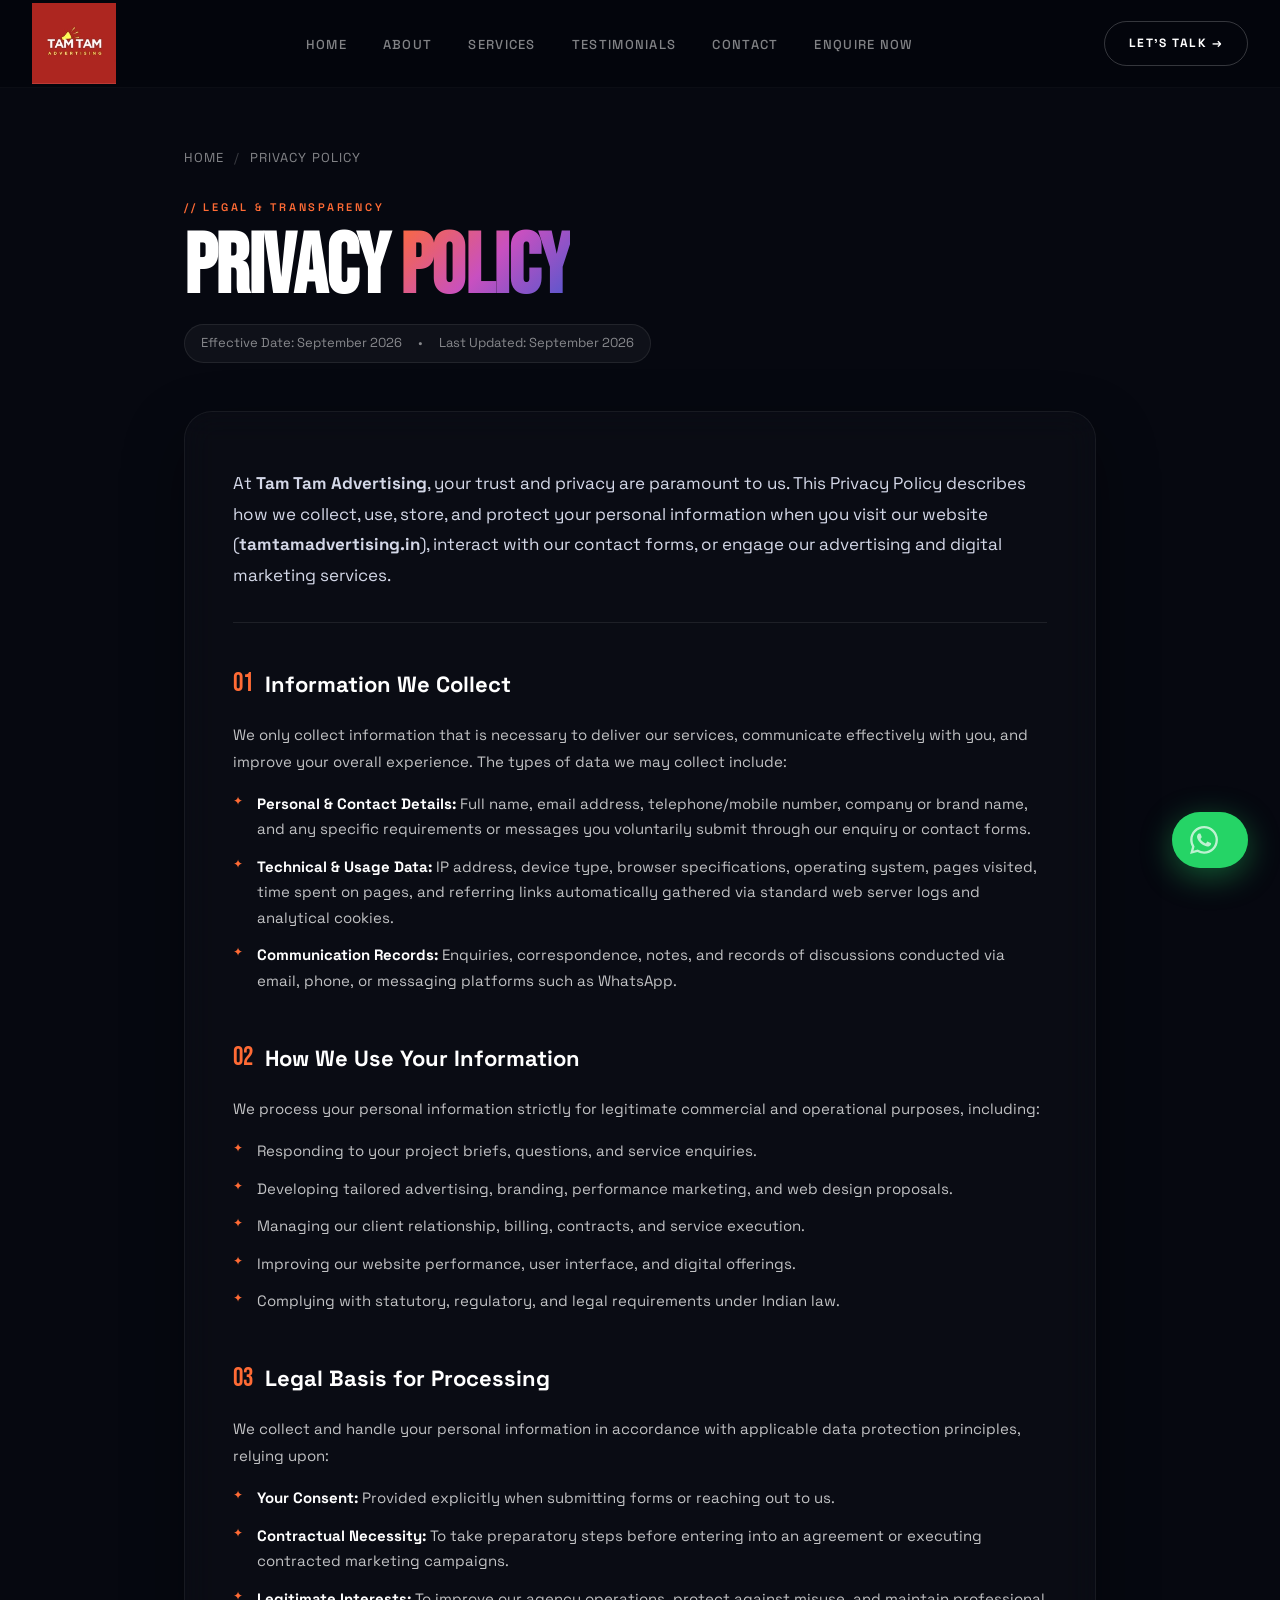
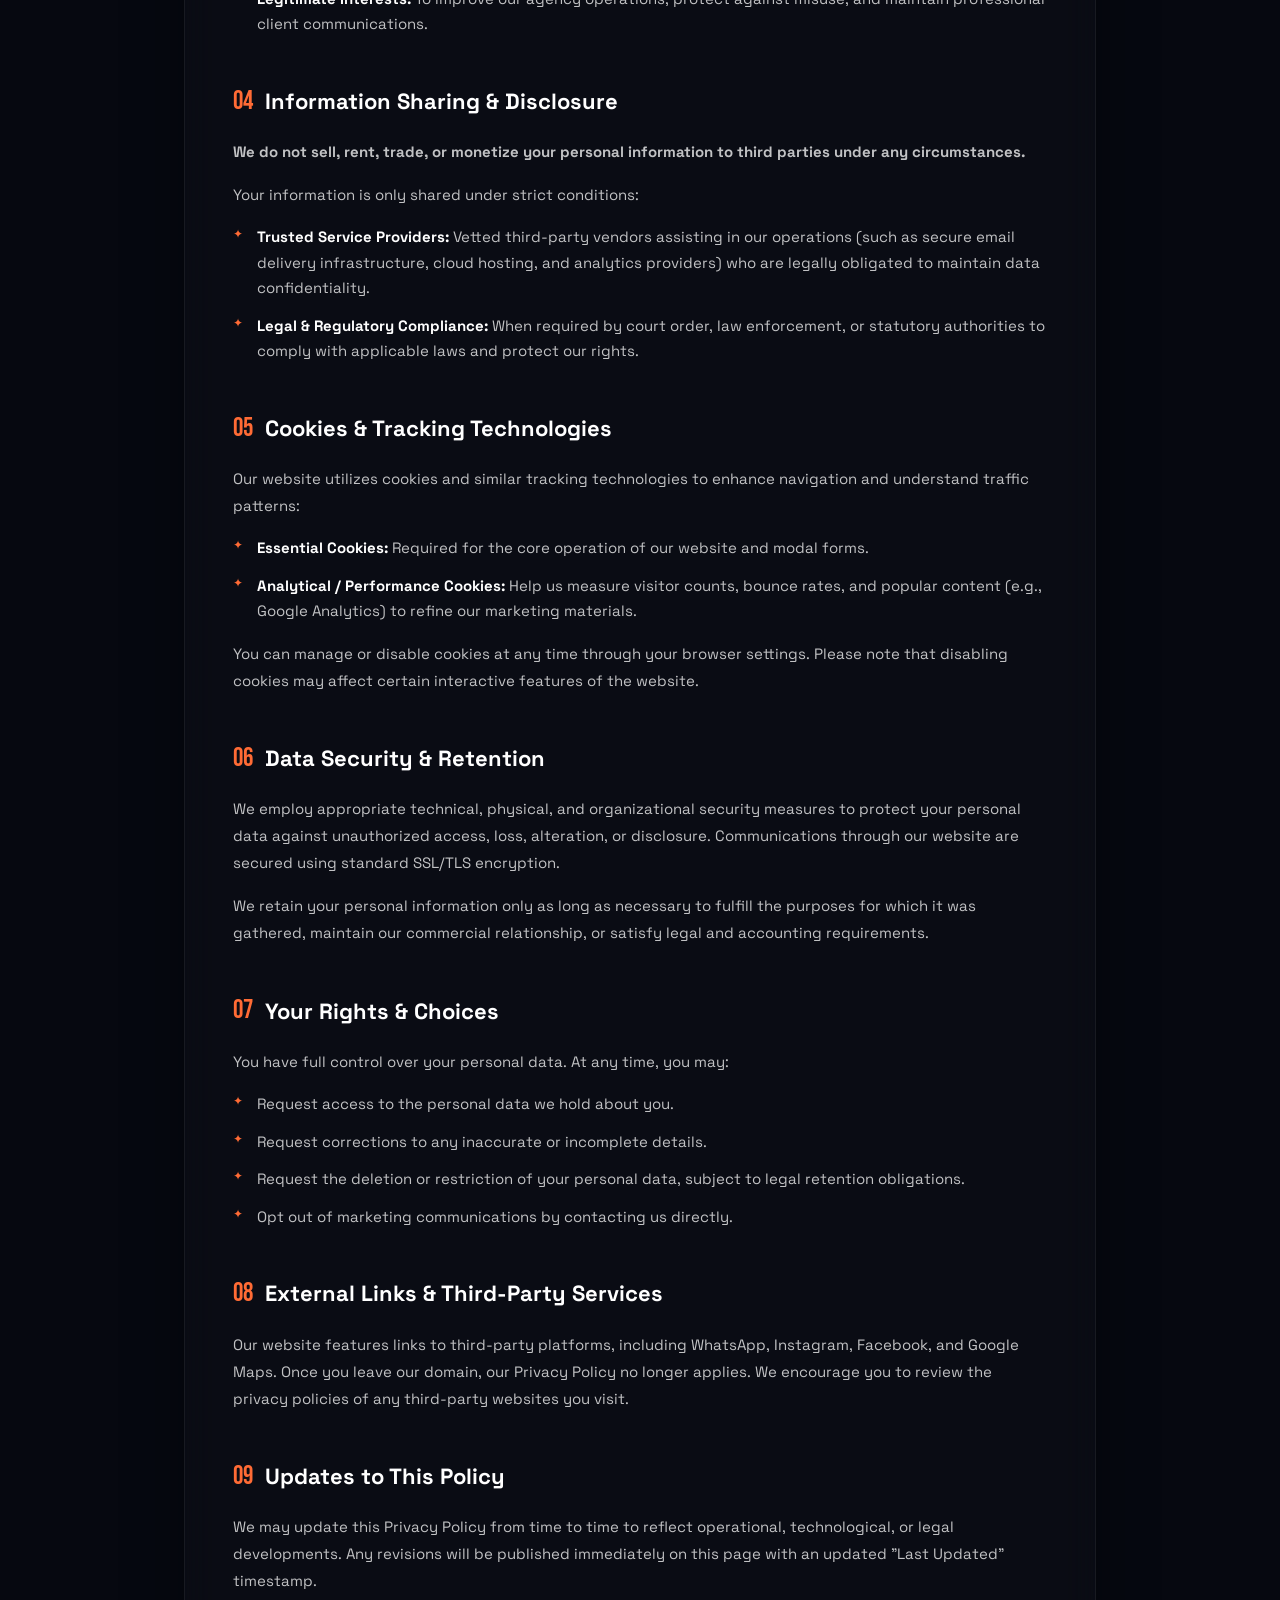
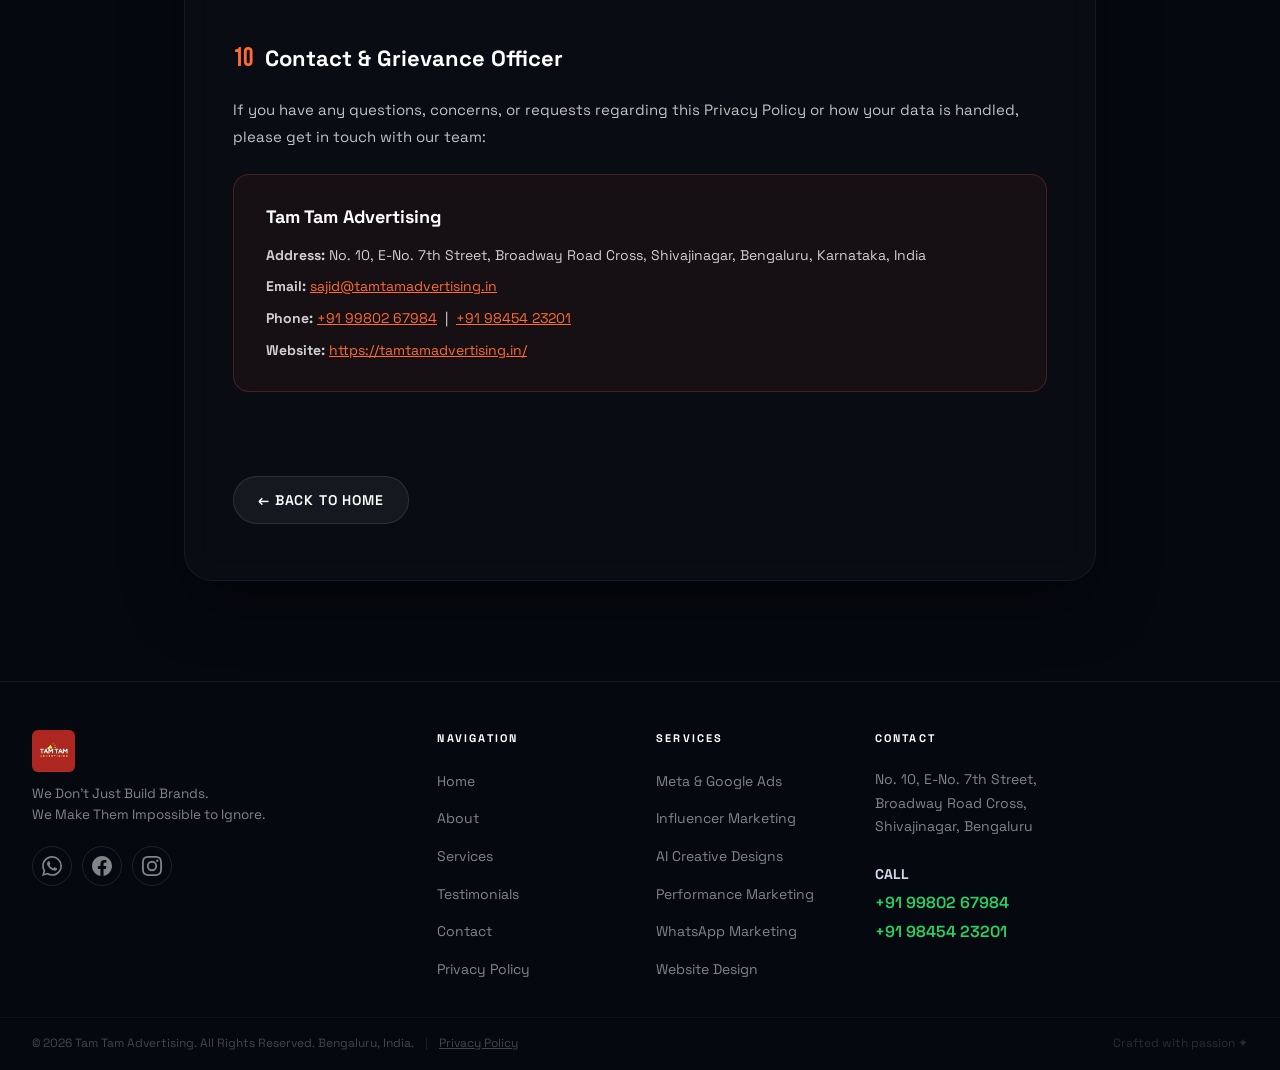
<file: privacy-policy.html>
<!DOCTYPE html>
<html lang="en">
<head>
  <meta charset="UTF-8" />
  <meta name="viewport" content="width=device-width, initial-scale=1.0" />
  <title>Privacy Policy | Tam Tam Advertising - Digital Marketing Agency in Bangalore</title>
  <meta name="description" content="Read the Privacy Policy of Tam Tam Advertising. Learn how we collect, protect, and handle your data when using our website and marketing services." />
  <link rel="canonical" href="https://tamtamadvertising.in/privacy-policy" />

  <!-- Open Graph -->
  <meta property="og:title" content="Privacy Policy | Tam Tam Advertising" />
  <meta property="og:description" content="Read the Privacy Policy of Tam Tam Advertising. Learn how we collect, protect, and handle your data when using our website and marketing services." />
  <meta property="og:url" content="https://tamtamadvertising.in/privacy-policy" />
  <meta property="og:type" content="website" />
  <meta property="og:image" content="/logo.jpg" />
  <meta property="og:site_name" content="Tam Tam Advertising" />

  <!-- Favicon -->
  <link rel="icon" type="image/jpeg" href="logo.jpg" />
  <link rel="apple-touch-icon" href="logo.jpg" />

  <!-- Fonts -->
  <link rel="preconnect" href="https://fonts.googleapis.com" />
  <link rel="preconnect" href="https://fonts.gstatic.com" crossorigin />
  <link href="https://fonts.googleapis.com/css2?family=Bebas+Neue&family=Inter:wght@300;400;500;600;700&family=Playfair+Display:ital,wght@0,400;0,700;1,400&family=Space+Grotesk:wght@300;400;500;600;700&display=swap" rel="stylesheet" />

  <!-- Styles -->
  <link rel="stylesheet" href="css/style.css" />

  <style>

    /* Force normal system mouse cursor across entire Privacy Policy page */
    html, body {
      cursor: default !important;
    }
    *, *::before, *::after {
      cursor: inherit;
    }
    a, button, [role="button"], .btn, .nav-cta, .nav-hamburger, .nav-logo, .nav-link, .mobile-link, .mobile-cta, .social-link, .wa-float, .hero-modal-close, .hero-modal-submit, .back-home-btn {
      cursor: pointer !important;
    }
    input, textarea, select {
      cursor: text !important;
    }
    .cursor, .cursor-follower {
      display: none !important;
    }

    /* Refined Compact Footer on Privacy Policy Page */
    .footer .footer-top {
      padding: 48px 0 36px;
    }
    .footer-grid {
      gap: 40px 32px;
      align-items: start;
    }
    .footer-brand {
      display: flex;
      flex-direction: column;
      align-items: flex-start;
    }
    .footer-logo {
      display: inline-block;
      margin-bottom: 12px;
      line-height: 1;
    }
    .footer-logo-img {
      height: 42px;
      width: auto;
      max-width: 140px;
      object-fit: contain;
      border-radius: 6px;
      display: block;
    }
    .footer-tagline {
      font-size: 13.5px;
      line-height: 1.55;
      color: var(--c-muted);
      max-width: 290px;
      margin-bottom: 20px;
    }
    .footer-socials {
      display: flex;
      gap: 10px;
    }
    .footer-bottom {
      padding: 16px 0;
    }
    /* Privacy Policy Dedicated Page Styling */
    .policy-page {
      padding-top: calc(var(--nav-h) + 60px);
      padding-bottom: 100px;
      position: relative;
      background: var(--c-bg);
      min-height: 100vh;
    }

    .policy-container {
      max-width: 960px;
      margin: 0 auto;
      padding: 0 24px;
    }

    .policy-breadcrumb {
      display: flex;
      align-items: center;
      gap: 10px;
      font-size: 13px;
      letter-spacing: 0.08em;
      text-transform: uppercase;
      color: var(--c-muted);
      margin-bottom: 24px;
    }

    .policy-breadcrumb a {
      color: var(--c-muted);
      text-decoration: none;
      transition: color var(--transition-fast);
    }

    .policy-breadcrumb a:hover {
      color: var(--c-white);
    }

    .policy-breadcrumb .sep {
      opacity: 0.4;
    }

    .policy-header {
      margin-bottom: 48px;
    }

    .policy-header .section-label {
      margin-bottom: 12px;
      display: inline-block;
    }

    .policy-title {
      font-family: var(--font-display);
      font-size: clamp(48px, 7vw, 84px);
      line-height: 0.95;
      letter-spacing: -0.01em;
      color: var(--c-white);
      margin-bottom: 16px;
    }

    .policy-meta {
      display: inline-flex;
      align-items: center;
      gap: 16px;
      padding: 8px 16px;
      background: rgba(255, 255, 255, 0.04);
      border: 1px solid rgba(255, 255, 255, 0.08);
      border-radius: 100px;
      font-size: 13px;
      color: var(--c-muted);
    }

    .policy-content-card {
      background: rgba(255, 255, 255, 0.02);
      border: 1px solid rgba(255, 255, 255, 0.06);
      border-radius: var(--radius-lg, 24px);
      padding: 56px 48px;
      box-shadow: 0 24px 60px rgba(0, 0, 0, 0.4);
      backdrop-filter: blur(16px);
      -webkit-backdrop-filter: blur(16px);
    }

    .policy-intro {
      font-size: 17px;
      line-height: 1.8;
      color: var(--c-off-white);
      margin-bottom: 40px;
      padding-bottom: 32px;
      border-bottom: 1px solid rgba(255, 255, 255, 0.08);
    }

    .policy-section {
      margin-bottom: 44px;
    }

    .policy-section:last-child {
      margin-bottom: 0;
    }

    .policy-section h2 {
      font-family: var(--font-body);
      font-size: 22px;
      font-weight: 700;
      color: var(--c-white);
      margin-bottom: 16px;
      display: flex;
      align-items: center;
      gap: 12px;
    }

    .policy-section h2 .sec-num {
      color: var(--c-accent-1);
      font-family: var(--font-display);
      font-size: 26px;
      font-weight: 400;
    }

    .policy-section p {
      font-size: 15px;
      line-height: 1.8;
      color: rgba(255, 255, 255, 0.75);
      margin-bottom: 16px;
    }

    .policy-section p:last-child {
      margin-bottom: 0;
    }

    .policy-section ul {
      list-style: none;
      padding: 0;
      margin: 16px 0;
      display: flex;
      flex-direction: column;
      gap: 12px;
    }

    .policy-section ul li {
      position: relative;
      padding-left: 24px;
      font-size: 15px;
      line-height: 1.7;
      color: rgba(255, 255, 255, 0.75);
    }

    .policy-section ul li::before {
      content: "✦";
      position: absolute;
      left: 0;
      top: 0;
      color: var(--c-accent-1);
      font-size: 12px;
    }

    .policy-section ul li strong {
      color: var(--c-white);
    }

    .contact-box {
      background: rgba(255, 107, 53, 0.05);
      border: 1px solid rgba(255, 107, 53, 0.2);
      border-radius: var(--radius);
      padding: 28px 32px;
      margin-top: 24px;
    }

    .contact-box h3 {
      font-size: 18px;
      color: var(--c-white);
      margin-bottom: 12px;
    }

    .contact-box p {
      font-size: 14px;
      color: rgba(255, 255, 255, 0.8);
      line-height: 1.7;
      margin-bottom: 8px;
    }

    .contact-box a {
      color: var(--c-accent-1);
      text-decoration: underline;
    }

    .back-home-btn {
      display: inline-flex;
      align-items: center;
      gap: 10px;
      margin-top: 40px;
      color: var(--c-white);
      text-decoration: none;
      font-size: 14px;
      font-weight: 600;
      letter-spacing: 0.06em;
      text-transform: uppercase;
      padding: 12px 24px;
      background: rgba(255, 255, 255, 0.05);
      border: 1px solid rgba(255, 255, 255, 0.1);
      border-radius: 100px;
      transition: all var(--transition-fast);
    }

    .back-home-btn:hover {
      background: var(--c-white);
      color: #060810;
      border-color: var(--c-white);
      transform: translateY(-2px);
    }

    @media (max-width: 768px) {
      .policy-page {
        padding-top: calc(var(--nav-h) + 30px);
        padding-bottom: 60px;
      }
      .policy-content-card {
        padding: 32px 20px;
        border-radius: 16px;
      }
      .contact-box {
        padding: 20px;
      }
    }
  </style>
</head>
<body>

  <!-- =========================================================================
       NAVIGATION
  ========================================================================== -->
  <nav class="nav" id="nav">
    <div class="nav-container">
      <a href="/" class="nav-logo">
        <img src="logo.jpg" alt="Tam Tam Advertising Agency Logo" class="nav-logo-img" />
      </a>

      <ul class="nav-links" id="navLinks">
        <li><a href="/#home" class="nav-link">Home</a></li>
        <li><a href="/#about" class="nav-link">About</a></li>
        <li><a href="/#services" class="nav-link">Services</a></li>
        <li><a href="/#testimonials" class="nav-link">Testimonials</a></li>
        <li><a href="/#contact" class="nav-link">Contact</a></li>
        <li><a href="#" class="nav-link open-enquire-modal">Enquire Now</a></li>
      </ul>

      <a href="https://wa.me/919741782808?text=Hi%20Tam%20Tam%20Advertising!%20I'm%20interested%20in%20growing%20my%20business.%20Let's%20talk!" target="_blank" rel="noopener" class="nav-cta">
        LET'S TALK <span class="nav-cta-arrow">→</span>
      </a>

      <button class="nav-hamburger" id="hamburger" aria-label="Open menu">
        <span></span><span></span><span></span>
      </button>
    </div>
  </nav>

  <!-- =========================================================================
       MOBILE MENU
  ========================================================================== -->
  <div class="mobile-menu" id="mobileMenu">
    <div class="mobile-menu-bg"></div>
    <nav class="mobile-nav">
      <ul>
        <li><a href="/#home" class="mobile-link" data-close>Home</a></li>
        <li><a href="/#about" class="mobile-link" data-close>About</a></li>
        <li><a href="/#services" class="mobile-link" data-close>Services</a></li>
        <li><a href="/#testimonials" class="mobile-link" data-close>Testimonials</a></li>
        <li><a href="/#contact" class="mobile-link" data-close>Contact</a></li>
        <li><a href="#" class="mobile-link open-enquire-modal" data-close>Enquire Now</a></li>
      </ul>
      <a href="https://wa.me/919741782808?text=Hi%20Tam%20Tam%20Advertising!%20I'm%20interested%20in%20growing%20my%20business.%20Let's%20talk!" target="_blank" rel="noopener" class="mobile-cta" data-close>
        LET'S TALK →
      </a>
    </nav>
    <div class="mobile-menu-footer">
      <p>Bengaluru, India</p>
      <p>Est. 2019</p>
    </div>
  </div>

  <!-- =========================================================================
       MAIN CONTENT: PRIVACY POLICY
  ========================================================================== -->
  <main class="policy-page">
    <div class="policy-container">
      
      <!-- Breadcrumb -->
      <div class="policy-breadcrumb">
        <a href="/">Home</a>
        <span class="sep">/</span>
        <span>Privacy Policy</span>
      </div>

      <!-- Header -->
      <div class="policy-header">
        <div class="section-label">// LEGAL &amp; TRANSPARENCY</div>
        <h1 class="policy-title">PRIVACY <span class="heading-gradient">POLICY</span></h1>
        <div class="policy-meta">
          <span>Effective Date: September 2026</span>
          <span>•</span>
          <span>Last Updated: September 2026</span>
        </div>
      </div>

      <!-- Content Card -->
      <article class="policy-content-card">
        <div class="policy-intro">
          At <strong>Tam Tam Advertising</strong>, your trust and privacy are paramount to us. This Privacy Policy describes how we collect, use, store, and protect your personal information when you visit our website (<strong>tamtamadvertising.in</strong>), interact with our contact forms, or engage our advertising and digital marketing services.
        </div>

        <!-- Section 1 -->
        <section class="policy-section">
          <h2><span class="sec-num">01</span> Information We Collect</h2>
          <p>We only collect information that is necessary to deliver our services, communicate effectively with you, and improve your overall experience. The types of data we may collect include:</p>
          <ul>
            <li><strong>Personal &amp; Contact Details:</strong> Full name, email address, telephone/mobile number, company or brand name, and any specific requirements or messages you voluntarily submit through our enquiry or contact forms.</li>
            <li><strong>Technical &amp; Usage Data:</strong> IP address, device type, browser specifications, operating system, pages visited, time spent on pages, and referring links automatically gathered via standard web server logs and analytical cookies.</li>
            <li><strong>Communication Records:</strong> Enquiries, correspondence, notes, and records of discussions conducted via email, phone, or messaging platforms such as WhatsApp.</li>
          </ul>
        </section>

        <!-- Section 2 -->
        <section class="policy-section">
          <h2><span class="sec-num">02</span> How We Use Your Information</h2>
          <p>We process your personal information strictly for legitimate commercial and operational purposes, including:</p>
          <ul>
            <li>Responding to your project briefs, questions, and service enquiries.</li>
            <li>Developing tailored advertising, branding, performance marketing, and web design proposals.</li>
            <li>Managing our client relationship, billing, contracts, and service execution.</li>
            <li>Improving our website performance, user interface, and digital offerings.</li>
            <li>Complying with statutory, regulatory, and legal requirements under Indian law.</li>
          </ul>
        </section>

        <!-- Section 3 -->
        <section class="policy-section">
          <h2><span class="sec-num">03</span> Legal Basis for Processing</h2>
          <p>We collect and handle your personal information in accordance with applicable data protection principles, relying upon:</p>
          <ul>
            <li><strong>Your Consent:</strong> Provided explicitly when submitting forms or reaching out to us.</li>
            <li><strong>Contractual Necessity:</strong> To take preparatory steps before entering into an agreement or executing contracted marketing campaigns.</li>
            <li><strong>Legitimate Interests:</strong> To improve our agency operations, protect against misuse, and maintain professional client communications.</li>
          </ul>
        </section>

        <!-- Section 4 -->
        <section class="policy-section">
          <h2><span class="sec-num">04</span> Information Sharing &amp; Disclosure</h2>
          <p><strong>We do not sell, rent, trade, or monetize your personal information to third parties under any circumstances.</strong></p>
          <p>Your information is only shared under strict conditions:</p>
          <ul>
            <li><strong>Trusted Service Providers:</strong> Vetted third-party vendors assisting in our operations (such as secure email delivery infrastructure, cloud hosting, and analytics providers) who are legally obligated to maintain data confidentiality.</li>
            <li><strong>Legal &amp; Regulatory Compliance:</strong> When required by court order, law enforcement, or statutory authorities to comply with applicable laws and protect our rights.</li>
          </ul>
        </section>

        <!-- Section 5 -->
        <section class="policy-section">
          <h2><span class="sec-num">05</span> Cookies &amp; Tracking Technologies</h2>
          <p>Our website utilizes cookies and similar tracking technologies to enhance navigation and understand traffic patterns:</p>
          <ul>
            <li><strong>Essential Cookies:</strong> Required for the core operation of our website and modal forms.</li>
            <li><strong>Analytical / Performance Cookies:</strong> Help us measure visitor counts, bounce rates, and popular content (e.g., Google Analytics) to refine our marketing materials.</li>
          </ul>
          <p>You can manage or disable cookies at any time through your browser settings. Please note that disabling cookies may affect certain interactive features of the website.</p>
        </section>

        <!-- Section 6 -->
        <section class="policy-section">
          <h2><span class="sec-num">06</span> Data Security &amp; Retention</h2>
          <p>We employ appropriate technical, physical, and organizational security measures to protect your personal data against unauthorized access, loss, alteration, or disclosure. Communications through our website are secured using standard SSL/TLS encryption.</p>
          <p>We retain your personal information only as long as necessary to fulfill the purposes for which it was gathered, maintain our commercial relationship, or satisfy legal and accounting requirements.</p>
        </section>

        <!-- Section 7 -->
        <section class="policy-section">
          <h2><span class="sec-num">07</span> Your Rights &amp; Choices</h2>
          <p>You have full control over your personal data. At any time, you may:</p>
          <ul>
            <li>Request access to the personal data we hold about you.</li>
            <li>Request corrections to any inaccurate or incomplete details.</li>
            <li>Request the deletion or restriction of your personal data, subject to legal retention obligations.</li>
            <li>Opt out of marketing communications by contacting us directly.</li>
          </ul>
        </section>

        <!-- Section 8 -->
        <section class="policy-section">
          <h2><span class="sec-num">08</span> External Links &amp; Third-Party Services</h2>
          <p>Our website features links to third-party platforms, including WhatsApp, Instagram, Facebook, and Google Maps. Once you leave our domain, our Privacy Policy no longer applies. We encourage you to review the privacy policies of any third-party websites you visit.</p>
        </section>

        <!-- Section 9 -->
        <section class="policy-section">
          <h2><span class="sec-num">09</span> Updates to This Policy</h2>
          <p>We may update this Privacy Policy from time to time to reflect operational, technological, or legal developments. Any revisions will be published immediately on this page with an updated "Last Updated" timestamp.</p>
        </section>

        <!-- Section 10 -->
        <section class="policy-section">
          <h2><span class="sec-num">10</span> Contact &amp; Grievance Officer</h2>
          <p>If you have any questions, concerns, or requests regarding this Privacy Policy or how your data is handled, please get in touch with our team:</p>
          
          <div class="contact-box">
            <h3>Tam Tam Advertising</h3>
            <p><strong>Address:</strong> No. 10, E-No. 7th Street, Broadway Road Cross, Shivajinagar, Bengaluru, Karnataka, India</p>
            <p><strong>Email:</strong> <a href="mailto:sajid@tamtamadvertising.in">sajid@tamtamadvertising.in</a></p>
            <p><strong>Phone:</strong> <a href="tel:+919980267984">+91 99802 67984</a> &nbsp;|&nbsp; <a href="tel:+919845423201">+91 98454 23201</a></p>
            <p><strong>Website:</strong> <a href="https://tamtamadvertising.in/">https://tamtamadvertising.in/</a></p>
          </div>
        </section>

        <a href="/" class="back-home-btn">← Back to Home</a>
      </article>
    </div>
  </main>

  <!-- =========================================================================
       FOOTER
  ========================================================================== -->
  <footer class="footer">
    <div class="container">
      <div class="footer-top">
        <div class="footer-grid">
          <div class="footer-brand">
            <a href="/" class="footer-logo">
              <img src="logo.jpg" alt="Tam Tam Advertising Agency Logo" class="footer-logo-img" />
            </a>
            
            <p class="footer-tagline">We Don't Just Build Brands.<br/>We Make Them Impossible to Ignore.</p>
            <div class="footer-socials">
              <a href="https://wa.me/919741782808" target="_blank" rel="noopener" class="social-link" aria-label="WhatsApp">
                <svg viewBox="0 0 24 24" fill="currentColor" width="20" height="20"><path d="M17.472 14.382c-.297-.149-1.758-.867-2.03-.967-.273-.099-.471-.148-.67.15-.197.297-.767.966-.94 1.164-.173.199-.347.223-.644.075-.297-.15-1.255-.463-2.39-1.475-.883-.788-1.48-1.761-1.653-2.059-.173-.297-.018-.458.13-.606.134-.133.298-.347.446-.52.149-.174.198-.298.298-.497.099-.198.05-.371-.025-.52-.075-.149-.669-1.612-.916-2.207-.242-.579-.487-.5-.669-.51-.173-.008-.371-.01-.57-.01-.198 0-.52.074-.792.372-.272.297-1.04 1.016-1.04 2.479 0 1.462 1.065 2.875 1.213 3.074.149.198 2.096 3.2 5.077 4.487.709.306 1.262.489 1.694.625.712.227 1.36.195 1.871.118.571-.085 1.758-.719 2.006-1.413.248-.694.248-1.289.173-1.413-.074-.124-.272-.198-.57-.347m-5.421 7.403h-.004a9.87 9.87 0 01-5.031-1.378l-.361-.214-3.741.982.998-3.648-.235-.374a9.86 9.86 0 01-1.51-5.26c.001-5.45 4.436-9.884 9.888-9.884 2.64 0 5.122 1.03 6.988 2.898a9.825 9.825 0 012.893 6.994c-.003 5.45-4.437 9.884-9.885 9.884m8.413-18.297A11.815 11.815 0 0012.05 0C5.495 0 .16 5.335.157 11.892c0 2.096.547 4.142 1.588 5.945L.057 24l6.305-1.654a11.882 11.882 0 005.683 1.448h.005c6.554 0 11.89-5.335 11.893-11.893a11.821 11.821 0 00-3.48-8.413z"/></svg>
              </a>
              <a href="https://www.facebook.com/share/1BvruG7jhr/" target="_blank" rel="noopener" class="social-link" aria-label="Facebook">
                <svg viewBox="0 0 24 24" fill="currentColor" width="20" height="20"><path d="M24 12.073c0-6.627-5.373-12-12-12s-12 5.373-12 12c0 5.99 4.388 10.954 10.125 11.854v-8.385H7.078v-3.469h3.047V9.43c0-3.007 1.792-4.669 4.533-4.669 1.312 0 2.686.235 2.686.235v2.953H15.83c-1.491 0-1.956.925-1.956 1.874v2.25h3.328l-.532 3.469h-2.796v8.385C19.612 23.027 24 18.062 24 12.073z"/></svg>
              </a>
              <a href="https://www.instagram.com/tamtamadvertising.in?utm_source=qr&igsi=M2plMHgwZzFmZDcx" target="_blank" rel="noopener" class="social-link" aria-label="Instagram">
                <svg viewBox="0 0 24 24" fill="currentColor" width="20" height="20"><path d="M12 2.163c3.204 0 3.584.012 4.85.07 3.252.148 4.771 1.691 4.919 4.919.058 1.265.069 1.645.069 4.849 0 3.205-.012 3.584-.069 4.849-.149 3.225-1.664 4.771-4.919 4.919-1.266.058-1.644.07-4.85.07-3.204 0-3.584-.012-4.849-.07-3.26-.149-4.771-1.699-4.919-4.92-.058-1.265-.07-1.644-.07-4.849 0-3.204.013-3.583.07-4.849.149-3.227 1.664-4.771 4.919-4.919 1.266-.057 1.645-.069 4.849-.069zM12 0C8.741 0 8.333.014 7.053.072 2.695.272.273 2.69.073 7.052.014 8.333 0 8.741 0 12c0 3.259.014 3.668.072 4.948.2 4.358 2.618 6.78 6.98 6.98C8.333 23.986 8.741 24 12 24c3.259 0 3.668-.014 4.948-.072 4.354-.2 6.782-2.618 6.979-6.98.059-1.28.073-1.689.073-4.948 0-3.259-.014-3.667-.072-4.947-.196-4.354-2.617-6.78-6.979-6.98C15.668.014 15.259 0 12 0zm0 5.838a6.162 6.162 0 100 12.324 6.162 6.162 0 000-12.324zM12 16a4 4 0 110-8 4 4 0 010 8zm6.406-11.845a1.44 1.44 0 100 2.881 1.44 1.44 0 000-2.881z"/></svg>
              </a>
            </div>
          </div>

          <div class="footer-links-group">
            <h4>Navigation</h4>
            <ul>
              <li><a href="/#home">Home</a></li>
              <li><a href="/#about">About</a></li>
              <li><a href="/#services">Services</a></li>
              <li><a href="/#testimonials">Testimonials</a></li>
              <li><a href="/#contact">Contact</a></li>
              <li><a href="/privacy-policy">Privacy Policy</a></li>
            </ul>
          </div>

          <div class="footer-links-group">
            <h4>Services</h4>
            <ul>
              <li><a href="/#services">Meta &amp; Google Ads</a></li>
              <li><a href="/#services">Influencer Marketing</a></li>
              <li><a href="/#services">AI Creative Designs</a></li>
              <li><a href="/#services">Performance Marketing</a></li>
              <li><a href="/#services">WhatsApp Marketing</a></li>
              <li><a href="/#services">Website Design</a></li>
            </ul>
          </div>

          <div class="footer-contact-info">
            <h4>Contact</h4>
            <p>No. 10, E-No. 7th Street,<br/>Broadway Road Cross,<br/>Shivajinagar, Bengaluru</p>
            <div style="display: flex; flex-direction: column; gap: 4px;">
              <strong style="font-size:14px; margin-top:8px;">CALL</strong>
              <a href="tel:+919980267984" class="footer-wa">+91 99802 67984</a>
              <a href="tel:+919845423201" class="footer-wa">+91 98454 23201</a>
            </div>
          </div>
        </div>
      </div>
    </div>
    <div class="footer-bottom">
      <div class="container">
        <p>&copy; 2026 Tam Tam Advertising. All Rights Reserved. Bengaluru, India. <span style="margin: 0 8px; opacity: 0.4;">|</span> <a href="/privacy-policy" style="color: inherit; text-decoration: underline;">Privacy Policy</a></p>
        <p class="footer-credit">Crafted with passion ✦</p>
      </div>
    </div>
  </footer>

  <!-- =========================================================================
       FLOATING WHATSAPP BUTTON
  ========================================================================== -->
  <a href="https://wa.me/919741782808?text=Hi%20Tam%20Tam%20Advertising!%20I'm%20interested%20in%20growing%20my%20business.%20Let's%20talk!" target="_blank" rel="noopener" class="wa-float" aria-label="Chat on WhatsApp">
    <div class="wa-float-pulse"></div>
    <svg viewBox="0 0 24 24" fill="currentColor" width="28" height="28"><path d="M17.472 14.382c-.297-.149-1.758-.867-2.03-.967-.273-.099-.471-.148-.67.15-.197.297-.767.966-.94 1.164-.173.199-.347.223-.644.075-.297-.15-1.255-.463-2.39-1.475-.883-.788-1.48-1.761-1.653-2.059-.173-.297-.018-.458.13-.606.134-.133.298-.347.446-.52.149-.174.198-.298.298-.497.099-.198.05-.371-.025-.52-.075-.149-.669-1.612-.916-2.207-.242-.579-.487-.5-.669-.51-.173-.008-.371-.01-.57-.01-.198 0-.52.074-.792.372-.272.297-1.04 1.016-1.04 2.479 0 1.462 1.065 2.875 1.213 3.074.149.198 2.096 3.2 5.077 4.487.709.306 1.262.489 1.694.625.712.227 1.36.195 1.871.118.571-.085 1.758-.719 2.006-1.413.248-.694.248-1.289.173-1.413-.074-.124-.272-.198-.57-.347m-5.421 7.403h-.004a9.87 9.87 0 01-5.031-1.378l-.361-.214-3.741.982.998-3.648-.235-.374a9.86 9.86 0 01-1.51-5.26c.001-5.45 4.436-9.884 9.888-9.884 2.64 0 5.122 1.03 6.988 2.898a9.825 9.825 0 012.893 6.994c-.003 5.45-4.437 9.884-9.885 9.884m8.413-18.297A11.815 11.815 0 0012.05 0C5.495 0 .16 5.335.157 11.892c0 2.096.547 4.142 1.588 5.945L.057 24l6.305-1.654a11.882 11.882 0 005.683 1.448h.005c6.554 0 11.89-5.335 11.893-11.893a11.821 11.821 0 00-3.48-8.413z"/></svg>
    <span class="wa-float-label">Chat with us</span>
  </a>

  <!-- =========================================================================
       HERO CTA / ENQUIRE MODAL
  ========================================================================== -->
  <div id="heroContactModal" class="hero-modal-overlay">
    <div class="hero-modal-content glass">
      <button class="hero-modal-close" id="heroModalClose" aria-label="Close modal">&times;</button>
      <h3 class="hero-modal-title">Let's Grow Your Brand</h3>
      <form id="heroContactForm" action="https://formsubmit.co/sajid@tamtamadvertising.in" method="POST">
        <input type="hidden" name="_captcha" value="false">
        <input type="hidden" name="_subject" value="New Brand Growth Enquiry">
        <input type="hidden" name="_template" value="table">
        
        <div class="form-group">
          <label>Full Name *</label>
          <input type="text" name="Name" required placeholder="Enter your full name">
        </div>
        <div class="form-group">
          <label>Company Name</label>
          <input type="text" name="Company Name" placeholder="Enter your company name">
        </div>
        <div class="form-group">
          <label>Phone Number *</label>
          <input type="tel" name="Phone" required placeholder="Enter your phone number">
        </div>
        <div class="form-group">
          <label>Email Address *</label>
          <input type="email" name="Email" required placeholder="Enter your email address">
        </div>
        <div class="form-group">
          <label>Message *</label>
          <textarea name="Message" required rows="3" placeholder="Tell us about your brand..."></textarea>
        </div>
        
        <button type="submit" class="btn btn--primary hero-modal-submit">SEND MESSAGE</button>
        <p class="form-privacy-note" style="margin-top: 14px; font-size: 13px; color: var(--c-muted); text-align: center; line-height: 1.5;">By submitting this form, you agree to our <a href="/privacy-policy" style="color: var(--c-white); text-decoration: underline;">Privacy Policy</a>.</p>
        <div id="heroFormMessage" class="hero-form-message"></div>
      </form>
    </div>
  </div>

  <script src="js/main.js"></script>
</body>
</html>
</file>
<file: css/style.css>
/* ═══════════════════════════════════════════════════════════════
   TAM TAM ADVERTISING — PREMIUM STYLESHEET
   Dark Luxury • Cinematic • Modern
═══════════════════════════════════════════════════════════════ */

/* ─── RESET & ROOT ─── */
*, *::before, *::after { box-sizing: border-box; margin: 0; padding: 0; }

:root {
  --c-bg:         #060810;
  --c-bg-2:       #0b0f1e;
  --c-bg-3:       #0f1420;
  --c-surface:    rgba(255,255,255,0.04);
  --c-border:     rgba(255,255,255,0.08);
  --c-white:      #ffffff;
  --c-off-white:  #d4d8e8;
  --c-muted:      rgba(255,255,255,0.5);
  --c-accent-1:   #ff6b35;  /* warm orange */
  --c-accent-2:   #9b5de5;  /* electric purple */
  --c-accent-3:   #00d4ff;  /* cyan */
  --c-grad-start: #ff6b35;
  --c-grad-mid:   #c850c0;
  --c-grad-end:   #4158d0;

  --font-display: 'Bebas Neue', 'Impact', sans-serif;
  --font-body:    'Space Grotesk', 'Inter', sans-serif;
  --font-serif:   'Playfair Display', Georgia, serif;

  --nav-h:        88px;
  --radius:       16px;
  --radius-lg:    28px;
  --shadow-glow:  0 0 60px rgba(155,93,229,0.3);
  --shadow-card:  0 32px 80px rgba(0,0,0,0.6);
  --transition:   0.4s cubic-bezier(0.16,1,0.3,1);
  --transition-fast: 0.2s ease;

  --container-w:  1320px;
  --section-py:   120px;
}

html {
  scroll-behavior: smooth;
  -webkit-text-size-adjust: 100%;
  overflow-x: hidden;
  width: 100%;
  max-width: 100vw;
}

body {
  font-family: var(--font-body);
  background-color: var(--c-bg);
  color: var(--c-off-white);
  line-height: 1.6;
  overflow-x: hidden;
  overflow-wrap: break-word;
  word-wrap: break-word;
  width: 100%;
  max-width: 100vw;
  position: relative;
  cursor: none;
}

body.loading { overflow: hidden; }

::selection {
  background: var(--c-accent-2);
  color: var(--c-white);
}

img {
  display: block;
  max-width: 100%;
  height: auto;
}

a {
  color: inherit;
  text-decoration: none;
}

ul { list-style: none; }

/* ─── SCROLLBAR ─── */
::-webkit-scrollbar { width: 6px; }
::-webkit-scrollbar-track { background: var(--c-bg); }
::-webkit-scrollbar-thumb { background: var(--c-accent-2); border-radius: 3px; }

/* ─── CONTAINER ─── */
.container {
  width: 100%;
  max-width: var(--container-w);
  margin: 0 auto;
  padding: 0 32px;
}

/* ═══════════════════════════════════════════════════════════════
   CUSTOM CURSOR
═══════════════════════════════════════════════════════════════ */
.cursor,
.cursor-follower {
  position: fixed;
  pointer-events: none;
  z-index: 9999;
  border-radius: 50%;
  transform: translate(-50%, -50%);
  transition: opacity 0.3s ease;
  will-change: transform;
}

.cursor {
  width: 10px;
  height: 10px;
  background: var(--c-accent-1);
  mix-blend-mode: normal;
}

.cursor-follower {
  width: 36px;
  height: 36px;
  border: 1.5px solid rgba(155,93,229,0.7);
  transition: transform 0.15s ease, width 0.3s ease, height 0.3s ease, border-color 0.3s ease;
}

body:has(a:hover) .cursor-follower,
body:has(button:hover) .cursor-follower {
  width: 56px;
  height: 56px;
  border-color: var(--c-accent-1);
}

@media (hover:none) {
  .cursor, .cursor-follower { display: none; }
  body { cursor: auto; }
}

/* ═══════════════════════════════════════════════════════════════
   LOADER
═══════════════════════════════════════════════════════════════ */
.loader {
  position: fixed;
  inset: 0;
  background: var(--c-bg);
  z-index: 9998;
  display: flex;
  align-items: center;
  justify-content: center;
  flex-direction: column;
  transition: opacity 0.6s ease, visibility 0.6s ease;
}

.loader.hidden {
  opacity: 0;
  visibility: hidden;
  pointer-events: none;
}

.loader-inner { text-align: center; }

.loader-logo {
  display: flex;
  justify-content: center;
  align-items: center;
  margin-bottom: 32px;
  animation: pulse-scale 1.5s ease-in-out infinite;
}

.loader-logo-img {
  height: clamp(110px, 18vw, 200px);
  width: auto;
  object-fit: contain;
}

@keyframes pulse-scale {
  0%, 100% { transform: scale(1); }
  50% { transform: scale(1.04); }
}

.loader-bar {
  width: 200px;
  height: 2px;
  background: rgba(255,255,255,0.1);
  margin: 24px auto 16px;
  border-radius: 2px;
  overflow: hidden;
}

.loader-progress {
  height: 100%;
  background: linear-gradient(90deg, var(--c-grad-start), var(--c-grad-end));
  width: 0%;
  transition: width 0.05s linear;
  border-radius: 2px;
}

.loader-text {
  font-size: 11px;
  letter-spacing: 0.3em;
  color: var(--c-muted);
  font-weight: 500;
}

/* ═══════════════════════════════════════════════════════════════
   NAVIGATION
═══════════════════════════════════════════════════════════════ */
.nav {
  position: fixed;
  top: 0;
  left: 0;
  right: 0;
  z-index: 1000;
  height: var(--nav-h);
  padding: 0 32px;
  display: flex;
  align-items: center;
  background: rgba(4, 6, 12, 0.92);
  backdrop-filter: blur(24px) saturate(1.5);
  -webkit-backdrop-filter: blur(24px) saturate(1.5);
  border-bottom: 1px solid rgba(255, 255, 255, 0.03);
  transition: all 0.4s ease;
}

.nav.scrolled {
  background: rgba(4, 6, 12, 0.98);
  border-bottom: 1px solid rgba(255, 255, 255, 0.06);
}

.nav-container {
  display: flex;
  align-items: center;
  width: 100%;
  max-width: var(--container-w);
  margin: 0 auto;
}

/* Logo */
.nav-logo {
  display: flex;
  align-items: center;
  transition: opacity var(--transition-fast);
}

.nav-logo:hover { opacity: 0.85; }

.nav-logo-img {
  height: clamp(68px, 9vw, 82px);
  width: auto;
  object-fit: contain;
  display: block;
}

/* Nav links */
.nav-links {
  display: flex;
  align-items: center;
  gap: 36px;
  margin: 0 auto;
}

.nav-link {
  font-size: 13px;
  font-weight: 500;
  letter-spacing: 0.1em;
  color: var(--c-muted);
  text-transform: uppercase;
  position: relative;
  transition: color var(--transition-fast);
  padding: 4px 0;
}

.nav-link::after {
  content: '';
  position: absolute;
  bottom: -2px;
  left: 0;
  width: 0;
  height: 1.5px;
  background: linear-gradient(90deg, var(--c-accent-1), var(--c-accent-2));
  transition: width var(--transition);
}

.nav-link:hover, .nav-link.active {
  color: var(--c-white);
}
.nav-link:hover::after, .nav-link.active::after {
  width: 100%;
}

/* Nav CTA */
.nav-cta {
  font-size: 12px;
  font-weight: 700;
  letter-spacing: 0.12em;
  text-transform: uppercase;
  padding: 12px 24px;
  border: 1.5px solid rgba(255,255,255,0.2);
  border-radius: 100px;
  color: var(--c-white);
  transition: all var(--transition);
  white-space: nowrap;
}

.nav-cta:hover {
  background: linear-gradient(135deg, var(--c-accent-1), var(--c-accent-2));
  border-color: transparent;
  transform: translateY(-1px);
  box-shadow: 0 8px 32px rgba(255,107,53,0.4);
}

.nav-cta-arrow {
  display: inline-block;
  transition: transform var(--transition);
}
.nav-cta:hover .nav-cta-arrow { transform: translateX(3px); }

/* Hamburger */
.nav-hamburger {
  display: none;
  flex-direction: column;
  gap: 5px;
  background: none;
  border: none;
  cursor: none;
  padding: 8px;
  margin-left: 16px;
  transform: scale(1.2);
  transform-origin: right center;
}

.nav-hamburger span {
  display: block;
  width: 24px;
  height: 1.5px;
  background: var(--c-white);
  transition: all var(--transition);
  transform-origin: left center;
}

.nav-hamburger.open span:nth-child(1) { transform: rotate(45deg) translate(0px, -1px); }
.nav-hamburger.open span:nth-child(2) { opacity: 0; transform: scaleX(0); }
.nav-hamburger.open span:nth-child(3) { transform: rotate(-45deg) translate(0px, 1px); }

/* ═══════════════════════════════════════════════════════════════
   MOBILE MENU
═══════════════════════════════════════════════════════════════ */
.mobile-menu {
  position: fixed;
  inset: 0;
  z-index: 999;
  display: flex;
  flex-direction: column;
  align-items: center;
  justify-content: center;
  gap: 0;
  visibility: hidden;
  pointer-events: none;
}

.mobile-menu.open {
  visibility: visible;
  pointer-events: all;
}

.mobile-menu-bg {
  position: absolute;
  inset: 0;
  background: var(--c-bg);
  transform: scaleY(0);
  transform-origin: top;
  transition: transform 0.5s cubic-bezier(0.77,0,0.18,1);
}

.mobile-menu.open .mobile-menu-bg { transform: scaleY(1); }



.mobile-nav {
  position: relative;
  z-index: 1;
  text-align: center;
  width: 100%;
  padding: 40px;
}

.mobile-nav ul {
  display: flex;
  flex-direction: column;
  gap: 8px;
  margin-bottom: 40px;
}

.mobile-link {
  display: block;
  font-family: var(--font-display);
  font-size: clamp(40px, 8vw, 80px);
  letter-spacing: 0.05em;
  color: var(--c-white);
  opacity: 0;
  transform: translateY(30px);
  transition: opacity 0.4s ease, transform 0.4s ease, color 0.2s ease;
}

.mobile-menu.open .mobile-link {
  opacity: 1;
  transform: translateY(0);
}

.mobile-menu.open .mobile-nav li:nth-child(1) .mobile-link { transition-delay: 0.15s; }
.mobile-menu.open .mobile-nav li:nth-child(2) .mobile-link { transition-delay: 0.2s; }
.mobile-menu.open .mobile-nav li:nth-child(3) .mobile-link { transition-delay: 0.25s; }
.mobile-menu.open .mobile-nav li:nth-child(4) .mobile-link { transition-delay: 0.3s; }
.mobile-menu.open .mobile-nav li:nth-child(5) .mobile-link { transition-delay: 0.35s; }

.mobile-link:hover {
  background: linear-gradient(135deg, var(--c-accent-1), var(--c-accent-2));
  -webkit-background-clip: text;
  -webkit-text-fill-color: transparent;
  background-clip: text;
}

.mobile-cta {
  display: inline-block;
  font-size: 14px;
  font-weight: 700;
  letter-spacing: 0.15em;
  text-transform: uppercase;
  padding: 18px 48px;
  border: 1.5px solid rgba(255,255,255,0.3);
  border-radius: 100px;
  color: var(--c-white);
  transition: all var(--transition);
  opacity: 0;
  transform: translateY(20px);
}

.mobile-menu.open .mobile-cta {
  opacity: 1;
  transform: translateY(0);
  transition-delay: 0.4s;
}

.mobile-cta:hover {
  background: linear-gradient(135deg, var(--c-accent-1), var(--c-accent-2));
  border-color: transparent;
}

.mobile-menu-footer {
  position: absolute;
  bottom: 40px;
  left: 0;
  right: 0;
  z-index: 1;
  display: flex;
  justify-content: space-between;
  padding: 0 40px;
  font-size: 12px;
  letter-spacing: 0.15em;
  color: var(--c-muted);
  text-transform: uppercase;
}

/* ═══════════════════════════════════════════════════════════════
   HERO SECTION
═══════════════════════════════════════════════════════════════ */
.hero {
  position: relative;
  min-height: 100svh;
  display: flex;
  align-items: center;
  overflow: hidden;
  padding-top: var(--nav-h);
  background: var(--c-bg);
}

/* Particle canvas */
.hero-canvas {
  position: absolute;
  inset: 0;
  z-index: 0;
}

#particleCanvas {
  width: 100%;
  height: 100%;
  display: block;
}

/* Grid overlay */
.hero-grid-overlay {
  position: absolute;
  inset: 0;
  z-index: 1;
  background-image:
    linear-gradient(rgba(255,255,255,0.025) 1px, transparent 1px),
    linear-gradient(90deg, rgba(255,255,255,0.025) 1px, transparent 1px);
  background-size: 60px 60px;
  mask-image: radial-gradient(ellipse at center, transparent 30%, black 100%);
  -webkit-mask-image: radial-gradient(ellipse at center, transparent 30%, black 100%);
}

/* Glowing orbs */
.hero-orb {
  position: absolute;
  border-radius: 50%;
  filter: blur(100px);
  z-index: 1;
  animation: orb-float 8s ease-in-out infinite;
}

.hero-orb--1 {
  width: 500px;
  height: 500px;
  background: radial-gradient(circle, rgba(155,93,229,0.25) 0%, transparent 70%);
  top: -100px;
  left: -100px;
  animation-delay: 0s;
}

.hero-orb--2 {
  width: 400px;
  height: 400px;
  background: radial-gradient(circle, rgba(0,212,255,0.2) 0%, transparent 70%);
  bottom: -50px;
  right: 20%;
  animation-delay: -3s;
}

.hero-orb--3 {
  width: 350px;
  height: 350px;
  background: radial-gradient(circle, rgba(255,107,53,0.15) 0%, transparent 70%);
  top: 40%;
  left: 40%;
  animation-delay: -6s;
}

@keyframes orb-float {
  0%, 100% { transform: translate(0, 0) scale(1); }
  33% { transform: translate(30px, -20px) scale(1.05); }
  66% { transform: translate(-20px, 15px) scale(0.97); }
}

/* Geometric shapes */
.hero-shape { position: absolute; z-index: 2; }

.hero-shape--ring {
  width: 600px;
  height: 600px;
  border: 1px solid rgba(155,93,229,0.12);
  border-radius: 50%;
  top: 50%;
  right: -150px;
  transform: translateY(-50%);
  animation: ring-spin 30s linear infinite;
}

.hero-shape--ring2 {
  width: 800px;
  height: 800px;
  border: 1px solid rgba(0,212,255,0.06);
  border-radius: 50%;
  top: 50%;
  right: -250px;
  transform: translateY(-50%);
  animation: ring-spin 50s linear infinite reverse;
}

.hero-shape--dot-grid {
  width: 300px;
  height: 300px;
  background-image: radial-gradient(circle, rgba(255,255,255,0.1) 1px, transparent 1px);
  background-size: 20px 20px;
  bottom: 80px;
  left: 40px;
  mask-image: radial-gradient(ellipse, black 30%, transparent 80%);
  -webkit-mask-image: radial-gradient(ellipse, black 30%, transparent 80%);
}

@keyframes ring-spin {
  from { transform: translateY(-50%) rotate(0deg); }
  to { transform: translateY(-50%) rotate(360deg); }
}

/* Hero content layout */
.hero-content {
  position: relative;
  z-index: 5;
  max-width: 800px;
  padding: 40px 32px 40px;
  margin-left: max(32px, calc(50vw - var(--container-w)/2));
  padding-left: 32px;
}

/* Eyebrow */
.hero-eyebrow {
  display: flex;
  align-items: center;
  gap: 16px;
  font-size: 11px;
  letter-spacing: 0.25em;
  text-transform: uppercase;
  color: var(--c-muted);
  margin-bottom: 28px;
  font-weight: 500;
}

.eyebrow-line {
  flex: 1;
  max-width: 40px;
  height: 1px;
  background: linear-gradient(90deg, var(--c-accent-1), transparent);
}
.eyebrow-line:last-child {
  background: linear-gradient(270deg, var(--c-accent-2), transparent);
}

/* Headline */
.hero-headline {
  font-family: var(--font-display);
  font-size: clamp(48px, 6.2vw, 92px);
  line-height: 0.92;
  letter-spacing: -0.01em;
  color: var(--c-white);
  display: flex;
  flex-direction: column;
  gap: 4px;
  margin-bottom: 16px;
}

.hero-hl-line { display: block; }

.hero-hl-outline {
  color: #C8C8CC;
}

.hero-hl-gradient {
  background: linear-gradient(135deg, var(--c-grad-start) 0%, var(--c-grad-mid) 50%, var(--c-grad-end) 100%);
  -webkit-background-clip: text;
  -webkit-text-fill-color: transparent;
  background-clip: text;
  background-size: 200% auto;
  animation: gradient-pan 4s linear infinite;
}

@keyframes gradient-pan {
  0% { background-position: 0% center; }
  100% { background-position: 200% center; }
}

/* Sub text */
.hero-sub {
  font-size: clamp(16px, 1.8vw, 20px);
  color: var(--c-muted);
  font-weight: 400;
  line-height: 1.7;
  max-width: 480px;
  margin-bottom: 24px;
}

/* CTA buttons */
.hero-actions {
  display: flex;
  flex-wrap: wrap;
  gap: 16px;
  margin-bottom: 32px;
}

/* Scroll indicator */
.hero-scroll-indicator {
  display: flex;
  align-items: center;
  gap: 12px;
  font-size: 11px;
  letter-spacing: 0.2em;
  color: var(--c-muted);
  text-transform: uppercase;
}

.scroll-line {
  width: 40px;
  height: 1px;
  background: linear-gradient(90deg, var(--c-accent-2), transparent);
  position: relative;
  overflow: hidden;
}

.scroll-line::after {
  content: '';
  position: absolute;
  top: 0;
  left: -100%;
  width: 100%;
  height: 100%;
  background: var(--c-white);
  animation: scroll-pulse 1.8s ease-in-out infinite;
}

@keyframes scroll-pulse {
  0% { left: -100%; }
  100% { left: 100%; }
}

/* Hero Visual (right side)
   — only change from original: top shifted 50px upward */
.hero-visual {
  position: absolute;
  right: max(32px, calc(50vw - var(--container-w)/2));
  top: calc(50% - 110px);
  transform: translateY(-50%);
  z-index: 4;
  width: min(400px, 35vw);
}

.hero-img-stack {
  position: relative;
  height: 420px;
}

.hero-img {
  position: absolute;
  border-radius: var(--radius);
  overflow: hidden;
  box-shadow: var(--shadow-card);
}

.hero-img img {
  width: 100%;
  height: 100%;
  object-fit: cover;
  transition: transform 0.8s ease;
}

.hero-img:hover img { transform: scale(1.05); }

.hero-img--1 {
  width: 260px;
  height: 320px;
  top: 0;
  right: 0;
  border: 1px solid rgba(255,255,255,0.1);
}

.hero-img--2 {
  width: 200px;
  height: 200px;
  bottom: 0;
  left: 0;
  border: 1px solid rgba(255,255,255,0.1);
  animation: float-img 6s ease-in-out infinite;
}

.hero-img--3 {
  width: 160px;
  height: 160px;
  top: 40px;
  left: -30px;
  border: 1px solid rgba(255,107,53,0.3);
  animation: float-img 8s ease-in-out infinite reverse;
}

@keyframes float-img {
  0%, 100% { transform: translateY(0); }
  50% { transform: translateY(-12px); }
}

.hero-img-badge {
  position: absolute;
  bottom: 0;
  right: -20px;
  width: 90px;
  height: 90px;
  border-radius: 50%;
  background: linear-gradient(135deg, var(--c-accent-1), var(--c-accent-2));
  display: flex;
  flex-direction: column;
  align-items: center;
  justify-content: center;
  box-shadow: 0 8px 32px rgba(255,107,53,0.5);
  animation: badge-spin 20s linear infinite;
}

.badge-year {
  font-family: var(--font-display);
  font-size: 22px;
  line-height: 1;
  color: var(--c-white);
}

.badge-label {
  font-size: 9px;
  letter-spacing: 0.2em;
  color: rgba(255,255,255,0.7);
}

@keyframes badge-spin {
  from { transform: rotate(0deg); }
  to { transform: rotate(360deg); }
}

/* ═══════════════════════════════════════════════════════════════
   BUTTONS
═══════════════════════════════════════════════════════════════ */
.btn {
  display: inline-flex;
  align-items: center;
  gap: 10px;
  font-family: var(--font-body);
  font-size: 13px;
  font-weight: 700;
  letter-spacing: 0.12em;
  text-transform: uppercase;
  border-radius: 100px;
  padding: 18px 36px;
  transition: all var(--transition);
  cursor: none;
  position: relative;
  overflow: hidden;
  white-space: nowrap;
}

.btn::before {
  content: '';
  position: absolute;
  inset: 0;
  background: rgba(255,255,255,0.1);
  transform: translateX(-100%);
  transition: transform 0.4s ease;
}

.btn:hover::before { transform: translateX(0); }

.btn--primary {
  background: linear-gradient(135deg, var(--c-accent-1), var(--c-accent-2));
  color: var(--c-white);
  box-shadow: 0 8px 32px rgba(255,107,53,0.3);
}

.btn--primary:hover {
  transform: translateY(-3px);
  box-shadow: 0 16px 48px rgba(255,107,53,0.5);
}

.btn--whatsapp {
  background: rgba(37,211,102,0.15);
  border: 1.5px solid rgba(37,211,102,0.4);
  color: #25d366;
}

.btn--whatsapp:hover {
  background: #25d366;
  border-color: #25d366;
  color: var(--c-white);
  transform: translateY(-3px);
  box-shadow: 0 12px 40px rgba(37,211,102,0.4);
}

.btn--outline {
  border: 1.5px solid rgba(255,255,255,0.25);
  color: var(--c-white);
  background: transparent;
}

.btn--outline:hover {
  border-color: var(--c-accent-1);
  background: rgba(255,107,53,0.1);
  transform: translateY(-3px);
}

.wa-icon {
  display: flex;
  align-items: center;
}

/* Mega CTA button */
.btn--mega {
  display: inline-flex;
  align-items: center;
  gap: 20px;
  font-family: var(--font-display);
  font-size: clamp(20px, 3vw, 32px);
  letter-spacing: 0.1em;
  padding: 28px 56px;
  border-radius: 100px;
  background: linear-gradient(135deg, var(--c-accent-1), var(--c-grad-mid), var(--c-accent-3));
  background-size: 200% auto;
  color: var(--c-white);
  cursor: none;
  position: relative;
  transition: all 0.4s ease;
  box-shadow: 0 16px 64px rgba(155,93,229,0.4);
  animation: mega-glow 3s ease-in-out infinite;
}

.btn--mega:hover {
  background-position: right center;
  transform: scale(1.04) translateY(-4px);
  box-shadow: 0 24px 80px rgba(155,93,229,0.6);
}

@keyframes mega-glow {
  0%, 100% { box-shadow: 0 16px 64px rgba(155,93,229,0.4); }
  50% { box-shadow: 0 20px 80px rgba(255,107,53,0.5); }
}

.btn-mega-arrow {
  display: inline-block;
  transition: transform var(--transition);
}
.btn--mega:hover .btn-mega-arrow { transform: translateX(6px); }

/* ═══════════════════════════════════════════════════════════════
   MARQUEE STRIP
═══════════════════════════════════════════════════════════════ */
.marquee-strip {
  position: absolute;
  top: var(--nav-h);
  left: 0;
  right: 0;
  background: linear-gradient(135deg, rgba(155,93,229,0.15), rgba(0,212,255,0.1));
  border-top: 1px solid rgba(255,255,255,0.06);
  border-bottom: 1px solid rgba(255,255,255,0.06);
  overflow: hidden;
  padding: 18px 0;
  z-index: 10;
}

.marquee-track {
  display: flex;
  align-items: center;
  gap: 32px;
  white-space: nowrap;
  animation: marquee-scroll 28s linear infinite;
  width: max-content;
}

.marquee-track span {
  font-size: 12px;
  font-weight: 600;
  letter-spacing: 0.25em;
  text-transform: uppercase;
  color: rgba(255,255,255,0.5);
}

.marquee-dot {
  font-size: 8px !important;
  color: var(--c-accent-1) !important;
}

@keyframes marquee-scroll {
  from { transform: translateX(0); }
  to { transform: translateX(-50%); }
}

/* ═══════════════════════════════════════════════════════════════
   ABOUT SECTION
═══════════════════════════════════════════════════════════════ */
.about {
  position: relative;
  padding: var(--section-py) 0;
  background: var(--c-bg-2);
  overflow: hidden;
}

.about-bg-text {
  position: absolute;
  bottom: -40px;
  right: -20px;
  font-family: var(--font-display);
  font-size: 20vw;
  color: rgba(255,255,255,0.02);
  letter-spacing: 0.05em;
  pointer-events: none;
  user-select: none;
  line-height: 1;
}

.about-grid {
  display: grid;
  grid-template-columns: 1fr 1fr;
  gap: 80px;
  align-items: center;
}

/* About Visual */
.about-visual {
  position: relative;
}

.about-img-main {
  position: relative;
  border-radius: var(--radius-lg);
  overflow: hidden;
  aspect-ratio: 3/4;
}

.about-img-main img {
  width: 100%;
  height: 100%;
  object-fit: cover;
  transition: transform 0.8s ease;
}

.about-img-main:hover img { transform: scale(1.04); }

.about-img-overlay {
  position: absolute;
  inset: 0;
  background: linear-gradient(to top, rgba(6,8,16,0.7) 0%, transparent 50%);
}

.about-img-float {
  position: absolute;
  bottom: -40px;
  right: -40px;
  width: 200px;
  height: 200px;
  border-radius: var(--radius);
  overflow: hidden;
  border: 3px solid var(--c-bg-2);
  box-shadow: var(--shadow-card);
}

.about-img-float img {
  width: 100%;
  height: 100%;
  object-fit: cover;
}

.about-est-badge {
  position: absolute;
  top: 40px;
  left: -24px;
  width: 96px;
  height: 96px;
  z-index: 2;
}

.est-ring {
  position: absolute;
  inset: 0;
  border-radius: 50%;
  border: 1.5px solid rgba(255,107,53,0.5);
  animation: ring-spin 12s linear infinite;
}

.est-ring::before {
  content: '';
  position: absolute;
  top: -4px;
  left: 50%;
  transform: translateX(-50%);
  width: 8px;
  height: 8px;
  border-radius: 50%;
  background: var(--c-accent-1);
}

.est-content {
  position: absolute;
  inset: 8px;
  background: linear-gradient(135deg, var(--c-bg-2), var(--c-bg-3));
  border-radius: 50%;
  display: flex;
  flex-direction: column;
  align-items: center;
  justify-content: center;
  border: 1px solid rgba(255,255,255,0.1);
}

.est-year {
  font-family: var(--font-display);
  font-size: 20px;
  color: var(--c-white);
  line-height: 1;
}

.est-label {
  font-size: 8px;
  letter-spacing: 0.2em;
  color: var(--c-accent-1);
}

.est-city {
  font-size: 6px;
  letter-spacing: 0.1em;
  color: var(--c-muted);
  text-align: center;
}

/* About Content */
.about-content {}

.section-label {
  font-size: 11px;
  letter-spacing: 0.25em;
  text-transform: uppercase;
  color: var(--c-accent-1);
  font-weight: 600;
  margin-bottom: 20px;
}

.section-heading {
  font-family: var(--font-display);
  font-size: clamp(44px, 5.5vw, 84px);
  line-height: 0.92;
  letter-spacing: -0.01em;
  color: var(--c-white);
  margin-bottom: 36px;
}

.heading-outline {
  -webkit-text-stroke: 1.5px rgba(255,255,255,0.3);
  color: transparent;
}

.heading-gradient {
  background: linear-gradient(135deg, var(--c-grad-start), var(--c-grad-mid), var(--c-grad-end));
  -webkit-background-clip: text;
  -webkit-text-fill-color: transparent;
  background-clip: text;
}

.about-text {
  color: var(--c-muted);
  font-size: 17px;
  line-height: 1.8;
  max-width: 480px;
  margin-bottom: 48px;
}

.about-text p + p { margin-top: 16px; }

/* Stats */
.about-stats {
  display: flex;
  align-items: center;
  gap: 32px;
  margin-bottom: 0;
  padding: 32px;
  background: var(--c-surface);
  border: 1px solid var(--c-border);
  border-radius: var(--radius);
}

.stat-item {
  text-align: center;
  flex: 1;
}

.stat-num {
  font-family: var(--font-display);
  font-size: clamp(40px, 4vw, 60px);
  background: linear-gradient(135deg, var(--c-accent-1), var(--c-accent-2));
  -webkit-background-clip: text;
  -webkit-text-fill-color: transparent;
  background-clip: text;
  line-height: 1;
  display: inline-block;
}

.stat-suffix {
  font-family: var(--font-display);
  font-size: 30px;
  background: linear-gradient(135deg, var(--c-accent-1), var(--c-accent-2));
  -webkit-background-clip: text;
  -webkit-text-fill-color: transparent;
  background-clip: text;
}

.stat-label {
  display: block;
  font-size: 11px;
  letter-spacing: 0.1em;
  color: var(--c-muted);
  text-transform: uppercase;
  margin-top: 4px;
}

.stat-divider {
  width: 1px;
  height: 48px;
  background: var(--c-border);
}


/* ═══════════════════════════════════════════════════════════════
   SERVICES SECTION
═══════════════════════════════════════════════════════════════ */
.services {
  position: relative;
  padding: var(--section-py) 0;
  background: var(--c-bg);
  overflow: hidden;
}

.services-bg-gradient {
  position: absolute;
  top: 0;
  left: 0;
  right: 0;
  height: 1px;
  background: linear-gradient(90deg, transparent, var(--c-accent-2), transparent);
}

.section-header {
  text-align: center;
  margin-bottom: 72px;
}

.section-header .section-label { text-align: center; }
.section-header .section-heading { margin-bottom: 0; }

.section-sub {
  font-size: 17px;
  color: var(--c-muted);
  max-width: 520px;
  margin: 20px auto 0;
  line-height: 1.7;
}

/* Services Grid */
.services-grid {
  display: grid;
  grid-template-columns: repeat(3, 1fr);
  gap: 2px;
}

.service-item {
  position: relative;
  aspect-ratio: 3/4;
  overflow: hidden;
  cursor: none;
  group: service;
}

.service-img {
  position: absolute;
  inset: 0;
  z-index: 0;
}

.service-img img {
  width: 100%;
  height: 100%;
  object-fit: cover;
  transition: transform 0.8s cubic-bezier(0.16,1,0.3,1);
  filter: brightness(0.5) saturate(0.8);
}

.service-item:hover .service-img img {
  transform: scale(1.08);
  filter: brightness(0.65) saturate(1);
}

.service-img-overlay {
  position: absolute;
  inset: 0;
  background: linear-gradient(to top, rgba(6,8,16,0.95) 0%, rgba(6,8,16,0.3) 60%, transparent 100%);
}

.service-content {
  position: absolute;
  inset: 0;
  z-index: 2;
  display: flex;
  flex-direction: column;
  justify-content: flex-end;
  padding: 32px;
  transition: padding 0.4s ease;
}

.service-item:hover .service-content { padding-bottom: 40px; }

.service-num {
  font-family: var(--font-display);
  font-size: 13px;
  letter-spacing: 0.2em;
  color: var(--c-accent-1);
  margin-bottom: 8px;
  display: block;
}

.service-title {
  font-family: var(--font-display);
  font-size: clamp(20px, 2vw, 28px);
  letter-spacing: 0.04em;
  color: var(--c-white);
  margin-bottom: 12px;
  line-height: 1.1;
}

.service-desc {
  font-size: 14px;
  color: rgba(255,255,255,0.6);
  line-height: 1.6;
  max-height: 0;
  overflow: hidden;
  opacity: 0;
  transition: max-height 0.4s ease, opacity 0.3s ease, margin 0.4s ease;
  margin-bottom: 0;
}

.service-item:hover .service-desc {
  max-height: 80px;
  opacity: 1;
  margin-bottom: 16px;
}

.service-arrow {
  display: inline-flex;
  align-items: center;
  justify-content: center;
  width: 40px;
  height: 40px;
  border-radius: 50%;
  border: 1.5px solid rgba(255,255,255,0.2);
  color: var(--c-white);
  font-size: 16px;
  transition: all 0.3s ease;
  opacity: 0;
  transform: translateY(10px);
}

.service-item:hover .service-arrow {
  opacity: 1;
  transform: translateY(0);
  background: linear-gradient(135deg, var(--c-accent-1), var(--c-accent-2));
  border-color: transparent;
}



/* ═══════════════════════════════════════════════════════════════
   TESTIMONIALS
═══════════════════════════════════════════════════════════════ */
.testimonials {
  padding: var(--section-py) 0;
  background: var(--c-bg-2);
}

.testimonials-grid {
  display: grid;
  grid-template-columns: repeat(auto-fit, minmax(280px, 1fr));
  gap: 24px;
}

.testimonial-card {
  padding: 40px;
  display: flex;
  flex-direction: column;
  justify-content: space-between;
  transition: transform var(--transition);
  height: 100%;
}

.testimonial-card:hover {
  transform: translateY(-8px);
  border-color: rgba(255,107,53,0.3);
  box-shadow: 0 10px 30px rgba(0,0,0,0.5);
}

.testimonial-stars {
  color: var(--c-accent-1);
  font-size: 18px;
  margin-bottom: 20px;
  letter-spacing: 2px;
}

.testimonial-text {
  font-size: 16px;
  line-height: 1.7;
  color: var(--c-white);
  font-style: italic;
  margin-bottom: 32px;
  flex-grow: 1;
}

.testimonial-author h4 {
  font-family: var(--font-display);
  font-size: 20px;
  letter-spacing: 0.05em;
  color: var(--c-accent-2);
  margin-bottom: 4px;
}

.testimonial-author span {
  font-size: 12px;
  color: var(--c-muted);
  text-transform: uppercase;
  letter-spacing: 0.1em;
}

/* ═══════════════════════════════════════════════════════════════
   WHY TAM TAM
═══════════════════════════════════════════════════════════════ */
.why {
  position: relative;
  padding: var(--section-py) 0;
  overflow: hidden;
}

.why-bg {
  position: absolute;
  inset: 0;
  z-index: 0;
}

.why-bg img {
  width: 100%;
  height: 100%;
  object-fit: cover;
  filter: brightness(0.15) saturate(0.5);
}

.why-bg-overlay {
  position: absolute;
  inset: 0;
  background: linear-gradient(
    135deg,
    rgba(6,8,16,0.85) 0%,
    rgba(6,8,16,0.7) 50%,
    rgba(6,8,16,0.9) 100%
  );
}

.why .container { position: relative; z-index: 2; }

.why-header {
  max-width: 640px;
  margin-bottom: 48px;
}
.why-header .section-heading {
  margin-bottom: 0;
}

.why-grid {
  display: grid;
  grid-template-columns: repeat(3, 1fr);
  gap: 2px;
}

.why-item {
  padding: 40px 32px;
  background: rgba(255,255,255,0.04);
  border: 1px solid rgba(255,255,255,0.06);
  transition: all var(--transition);
  position: relative;
  overflow: hidden;
}

.why-item::before {
  content: '';
  position: absolute;
  top: 0;
  left: 0;
  right: 0;
  height: 2px;
  background: linear-gradient(90deg, var(--c-accent-1), var(--c-accent-2));
  transform: scaleX(0);
  transform-origin: left;
  transition: transform var(--transition);
}

.why-item:hover {
  background: rgba(255,255,255,0.07);
  transform: translateY(-4px);
}

.why-item:hover::before { transform: scaleX(1); }

.why-icon {
  font-size: 36px;
  margin-bottom: 20px;
  display: block;
}

.why-item h3 {
  font-family: var(--font-display);
  font-size: 22px;
  letter-spacing: 0.04em;
  color: var(--c-white);
  margin-bottom: 12px;
}

.why-item p {
  font-size: 14px;
  color: rgba(255,255,255,0.5);
  line-height: 1.7;
}

/* ═══════════════════════════════════════════════════════════════
   BIG CTA
═══════════════════════════════════════════════════════════════ */
.big-cta {
  position: relative;
  padding: 160px 0;
  overflow: hidden;
  text-align: center;
  background: var(--c-bg);
}

.big-cta-bg {
  position: absolute;
  inset: 0;
  z-index: 0;
  overflow: hidden;
}

.big-cta-orb {
  position: absolute;
  border-radius: 50%;
  filter: blur(120px);
  animation: orb-float 10s ease-in-out infinite;
}

.big-cta-orb--1 {
  width: 600px;
  height: 600px;
  background: radial-gradient(circle, rgba(155,93,229,0.2) 0%, transparent 70%);
  top: -100px;
  left: -100px;
}

.big-cta-orb--2 {
  width: 500px;
  height: 500px;
  background: radial-gradient(circle, rgba(255,107,53,0.2) 0%, transparent 70%);
  bottom: -100px;
  right: -100px;
  animation-delay: -5s;
}

.big-cta-grid-overlay {
  position: absolute;
  inset: 0;
  background-image:
    linear-gradient(rgba(255,255,255,0.02) 1px, transparent 1px),
    linear-gradient(90deg, rgba(255,255,255,0.02) 1px, transparent 1px);
  background-size: 50px 50px;
}

.big-cta-content {
  position: relative;
  z-index: 2;
}

.big-cta-heading {
  font-family: var(--font-display);
  font-size: clamp(60px, 8vw, 120px);
  line-height: 0.9;
  letter-spacing: -0.01em;
  color: var(--c-white);
  margin: 20px auto 24px;
  max-width: 900px;
}

.big-cta-sub {
  font-size: 18px;
  color: var(--c-muted);
  max-width: 480px;
  margin: 0 auto 56px;
  line-height: 1.7;
}

/* ═══════════════════════════════════════════════════════════════
   CONTACT
═══════════════════════════════════════════════════════════════ */
.contact {
  padding: var(--section-py) 0;
  background: var(--c-bg-2);
}

.contact-grid {
  display: grid;
  grid-template-columns: 1fr 1fr;
  gap: 40px;
  align-items: start;
}

/* Glassmorphism card */
.glass {
  background: rgba(255,255,255,0.04);
  border: 1px solid rgba(255,255,255,0.1);
  border-radius: var(--radius-lg);
  backdrop-filter: blur(12px);
  -webkit-backdrop-filter: blur(12px);
}

.contact-card {
  padding: 48px;
}

.contact-card h3 {
  font-family: var(--font-display);
  font-size: clamp(28px, 3vw, 40px);
  color: var(--c-white);
  letter-spacing: 0.04em;
  margin-bottom: 16px;
}

.contact-card > p {
  font-size: 16px;
  color: var(--c-muted);
  margin-bottom: 40px;
  line-height: 1.7;
}

.contact-details {
  display: flex;
  flex-direction: column;
  gap: 24px;
  margin-bottom: 40px;
}

.contact-detail {
  display: flex;
  align-items: flex-start;
  gap: 16px;
}

.contact-detail-icon {
  font-size: 20px;
  margin-top: 2px;
  flex-shrink: 0;
}

.contact-detail strong {
  display: block;
  font-size: 13px;
  letter-spacing: 0.1em;
  text-transform: uppercase;
  color: var(--c-accent-1);
  margin-bottom: 4px;
}

.contact-detail p, .contact-detail a {
  font-size: 15px;
  color: var(--c-muted);
  line-height: 1.6;
}

.contact-detail a:hover { color: var(--c-white); }

.contact-actions {
  display: flex;
  flex-wrap: wrap;
  gap: 12px;
}

/* Map */
.map-wrapper {
  overflow: hidden;
}

.map-header {
  display: flex;
  align-items: center;
  gap: 16px;
  padding: 24px 28px;
  border-bottom: 1px solid rgba(255,255,255,0.06);
}

.map-pin { font-size: 20px; }

.map-header strong {
  display: block;
  font-size: 15px;
  font-weight: 600;
  color: var(--c-white);
}

.map-header p {
  font-size: 13px;
  color: var(--c-muted);
}

.map-embed {
  position: relative;
}

.map-embed iframe {
  display: block;
  filter: grayscale(1) invert(0.85) brightness(0.8);
}

.map-directions-btn {
  display: block;
  text-align: center;
  padding: 18px;
  font-size: 12px;
  font-weight: 700;
  letter-spacing: 0.15em;
  text-transform: uppercase;
  color: var(--c-accent-1);
  border-top: 1px solid rgba(255,255,255,0.06);
  transition: background 0.3s ease, color 0.3s ease;
}

.map-directions-btn:hover {
  background: linear-gradient(135deg, var(--c-accent-1), var(--c-accent-2));
  color: var(--c-white);
}

/* ═══════════════════════════════════════════════════════════════
   FOOTER
═══════════════════════════════════════════════════════════════ */
.footer {
  background: var(--c-bg);
  border-top: 1px solid rgba(255,255,255,0.06);
}

.footer-top {
  padding: 80px 0 60px;
}

.footer-grid {
  display: grid;
  grid-template-columns: 2fr 1fr 1fr 2fr;
  gap: 60px;
}

.footer-logo {
  font-family: var(--font-display);
  font-size: clamp(20px, 6vw, 28px);
  letter-spacing: 0.15em;
  display: flex;
  align-items: center;
  gap: 4px;
  margin-bottom: 16px;
}

.footer-tagline {
  font-size: 14px;
  color: var(--c-muted);
  line-height: 1.7;
  max-width: 280px;
  margin-bottom: 28px;
}

.footer-socials {
  display: flex;
  gap: 12px;
}

.social-link {
  display: flex;
  align-items: center;
  justify-content: center;
  width: 40px;
  height: 40px;
  border-radius: 50%;
  border: 1px solid rgba(255,255,255,0.1);
  color: var(--c-muted);
  transition: all var(--transition);
}

.social-link:hover {
  color: var(--c-white);
  transform: translateY(-2px);
}
.social-link[aria-label="WhatsApp"]:hover {
  background: #25d366;
  border-color: #25d366;
}
.social-link[aria-label="Facebook"]:hover {
  background: #1877F2;
  border-color: #1877F2;
}
.social-link[aria-label="Instagram"]:hover {
  background: #E1306C;
  border-color: #E1306C;
}

.footer-links-group h4 {
  font-size: 11px;
  letter-spacing: 0.2em;
  text-transform: uppercase;
  color: var(--c-white);
  margin-bottom: 20px;
}

.footer-links-group ul {
  display: flex;
  flex-direction: column;
  gap: 12px;
}

.footer-links-group a {
  font-size: 14px;
  color: var(--c-muted);
  transition: color var(--transition-fast);
}

.footer-links-group a:hover { color: var(--c-white); }

.footer-contact-info h4 {
  font-size: 11px;
  letter-spacing: 0.2em;
  text-transform: uppercase;
  color: var(--c-white);
  margin-bottom: 20px;
}

.footer-contact-info p {
  font-size: 14px;
  color: var(--c-muted);
  line-height: 1.7;
  margin-bottom: 16px;
}

.footer-wa {
  font-size: 16px;
  font-weight: 600;
  color: #25d366;
  transition: color var(--transition-fast);
}

.footer-wa:hover { color: var(--c-white); }

.footer-bottom {
  padding: 20px 0;
  border-top: 1px solid rgba(255,255,255,0.04);
}

.footer-bottom .container {
  display: flex;
  justify-content: space-between;
  align-items: center;
  flex-wrap: wrap;
  gap: 8px;
}

.footer-bottom p {
  font-size: 12px;
  color: rgba(255,255,255,0.25);
}

.footer-credit {
  color: rgba(255,255,255,0.15) !important;
}

/* ═══════════════════════════════════════════════════════════════
   FLOATING WHATSAPP BUTTON
═══════════════════════════════════════════════════════════════ */
.wa-float {
  position: fixed;
  bottom: 32px;
  right: 32px;
  z-index: 998;
  display: flex;
  align-items: center;
  gap: 10px;
  background: #25d366;
  color: var(--c-white);
  border-radius: 100px;
  padding: 14px 20px 14px 18px;
  box-shadow: 0 8px 32px rgba(37,211,102,0.4);
  transition: all var(--transition);
  cursor: none;
  overflow: hidden;
}

.wa-float:hover {
  background: #20bc5a;
  transform: translateY(-4px);
  box-shadow: 0 16px 48px rgba(37,211,102,0.5);
  padding-right: 24px;
}

.wa-float-pulse {
  position: absolute;
  inset: 0;
  border-radius: 100px;
  background: rgba(37,211,102,0.3);
  animation: wa-pulse 2.5s ease-out infinite;
}

@keyframes wa-pulse {
  0% { transform: scale(1); opacity: 0.8; }
  100% { transform: scale(1.5); opacity: 0; }
}

.wa-float-label {
  font-size: 13px;
  font-weight: 600;
  letter-spacing: 0.05em;
  white-space: nowrap;
  max-width: 0;
  overflow: hidden;
  opacity: 0;
  transition: max-width 0.4s ease, opacity 0.3s ease;
}

.wa-float:hover .wa-float-label {
  max-width: 120px;
  opacity: 1;
}

/* ═══════════════════════════════════════════════════════════════
   SCROLL REVEAL ANIMATIONS
═══════════════════════════════════════════════════════════════ */
.reveal-up {
  opacity: 0;
  transform: translateY(40px);
  transition: opacity 0.8s cubic-bezier(0.16,1,0.3,1), transform 0.8s cubic-bezier(0.16,1,0.3,1);
  transition-delay: var(--delay, 0s);
}

.reveal-left {
  opacity: 0;
  transform: translateX(-50px);
  transition: opacity 0.9s cubic-bezier(0.16,1,0.3,1), transform 0.9s cubic-bezier(0.16,1,0.3,1);
  transition-delay: var(--delay, 0s);
}

.reveal-right {
  opacity: 0;
  transform: translateX(50px);
  transition: opacity 0.9s cubic-bezier(0.16,1,0.3,1), transform 0.9s cubic-bezier(0.16,1,0.3,1);
  transition-delay: var(--delay, 0s);
}

.revealed {
  opacity: 1 !important;
  transform: translate(0) !important;
}

/* ═══════════════════════════════════════════
   RESPONSIVE - SHORT LAPTOP SCREENS
═══════════════════════════════════════════ */
@media (max-height: 900px) and (min-width: 901px) {
  .hero-content {
    padding-top: 60px;
    padding-bottom: 20px;
  }
  .hero-headline {
    font-size: clamp(40px, 5vw, 72px);
    margin-bottom: 12px;
  }
  .hero-sub {
    margin-bottom: 16px;
    font-size: 16px;
  }

  .hero-img-stack {
    height: 360px;
  }
  .hero-img--1 { width: 220px; height: 280px; }
  .hero-img--2 { width: 180px; height: 180px; }
  .hero-img--3 { width: 140px; height: 140px; }
}

/* ═══════════════════════════════════════════════════════════════
   RESPONSIVE — TABLET & MOBILE
═══════════════════════════════════════════════════════════════ */
@media (max-width: 1100px) {
  :root { --section-py: 90px; }

  .hero-visual {
    width: min(300px, 30vw);
  }

  .hero-img--1 { width: 200px; height: 250px; }
  .hero-img--2 { width: 160px; height: 160px; }
  .hero-img--3 { width: 130px; height: 130px; }

  .services-grid { grid-template-columns: repeat(2, 1fr); }

  .footer-grid {
    grid-template-columns: 1fr 1fr;
    gap: 48px;
  }

  .footer-brand { grid-column: 1 / -1; }
}

@media (max-width: 900px) {
  :root { --section-py: 80px; }

  /* Nav */
  .nav-links, .nav-cta { display: none; }
  .nav-hamburger { display: flex; margin-left: auto; }

  /* Hero layout */
  .hero { align-items: flex-start; padding-top: calc(var(--nav-h) + 40px); flex-direction: column; min-height: auto; padding-bottom: 40px; }
  .hero-content {
    max-width: 100%;
    padding: 40px 32px 0;
    margin-left: 0;
  }
  .hero-visual { display: none !important; }

  .hero-headline { font-size: clamp(52px, 12vw, 80px); }

  /* About */
  .about-grid {
    grid-template-columns: 1fr;
    gap: 60px;
  }
  .about-img-float { display: none; }

  /* Services */
  .services-grid { grid-template-columns: 1fr 1fr; }
  .service-item { aspect-ratio: 4/5; }


  /* Why */
  .why-grid { grid-template-columns: repeat(2, 1fr); }

  /* Contact */
  .contact-grid { grid-template-columns: 1fr; }
}

@media (max-width: 600px) {
  :root { --section-py: 72px; }

  .container { padding: 0 20px; }
  .nav { padding: 0 20px; }
  /* Hero */
  .hero { padding-bottom: 24px; }
  .hero-content { padding: 48px 20px 0; }
  .hero-headline { font-size: clamp(48px, 15vw, 76px); }
  .hero-sub { font-size: 15px; margin-bottom: 32px; }
  .hero-actions { flex-direction: column; align-items: flex-start; }
  .btn { width: 100%; justify-content: center; }

  /* About */
  .about-visual { display: none !important; }
  .about-content .heading-outline {
    -webkit-text-stroke: 0;
    color: var(--c-muted);
  }

  /* Services */
  .services-grid { grid-template-columns: 1fr; }
  .service-item { aspect-ratio: 4/3; }
  .service-desc { max-height: 80px; opacity: 1; margin-bottom: 16px; }
  .service-arrow { opacity: 1; transform: none; }


  /* Why */
  .why-header { margin-bottom: 32px; }
  .why-header .section-label { margin-bottom: 12px; }
  .why-grid { grid-template-columns: 1fr; }

  /* Big CTA */
  .big-cta { padding: 100px 0; }
  .btn--mega {
    padding: 20px 36px;
    font-size: clamp(18px, 5vw, 24px);
    width: 100%;
    justify-content: center;
  }

  /* Contact */
  .contact-card { padding: 28px; }
  .contact-actions { flex-direction: column; }

  /* Footer */
  .footer-grid { grid-template-columns: 1fr; gap: 36px; }

  /* Floating WA */
  .wa-float {
    bottom: 20px;
    right: 20px;
    padding: 14px;
    border-radius: 50%;
  }
  .wa-float-label { display: none; }

  /* Mobile menu */
  .mobile-menu-footer { padding: 0 20px; }
  .mobile-nav { padding: 24px; }
}

@media (max-width: 380px) {
  .hero-headline { font-size: 44px; }
}


/* Screen reader only */
.sr-only { position: absolute; width: 1px; height: 1px; padding: 0; margin: -1px; overflow: hidden; clip: rect(0, 0, 0, 0); white-space: nowrap; border: 0; }


/* Hero CTA Modal */
.hero-modal-overlay {
  position: fixed;
  top: 0;
  left: 0;
  width: 100%;
  height: 100%;
  background: rgba(0, 0, 0, 0.8);
  backdrop-filter: blur(8px);
  -webkit-backdrop-filter: blur(8px);
  z-index: 9999;
  display: flex;
  align-items: center;
  justify-content: center;
  padding: 20px;
  opacity: 0;
  visibility: hidden;
  transition: opacity 0.3s ease, visibility 0.3s ease;
}

.hero-modal-overlay.active {
  opacity: 1;
  visibility: visible;
}

.hero-modal-content {
  background: rgba(20, 20, 20, 0.95);
  border: 1px solid rgba(255, 255, 255, 0.1);
  border-radius: var(--radius-lg);
  padding: 40px;
  width: 100%;
  max-width: 500px;
  position: relative;
  transform: translateY(20px) scale(0.95);
  transition: transform 0.3s ease;
  max-height: 90vh;
  overflow-y: auto;
}

.hero-modal-overlay.active .hero-modal-content {
  transform: translateY(0) scale(1);
}

.hero-modal-close {
  position: absolute;
  top: 20px;
  right: 20px;
  background: none;
  border: none;
  color: var(--c-muted);
  font-size: 28px;
  cursor: pointer;
  line-height: 1;
  transition: color 0.3s ease;
}

.hero-modal-close:hover {
  color: var(--c-white);
}

.hero-modal-title {
  font-family: var(--font-display);
  font-size: 28px;
  color: var(--c-white);
  margin-bottom: 24px;
  text-align: center;
}

.hero-modal-content .form-group {
  margin-bottom: 16px;
  display: flex;
  flex-direction: column;
  gap: 8px;
}

.hero-modal-content label {
  font-size: 12px;
  font-weight: 600;
  letter-spacing: 0.1em;
  text-transform: uppercase;
  color: var(--c-muted);
}

.hero-modal-content input,
.hero-modal-content textarea {
  width: 100%;
  padding: 14px;
  background: rgba(255, 255, 255, 0.03);
  border: 1px solid rgba(255, 255, 255, 0.08);
  border-radius: var(--radius);
  color: var(--c-white);
  font-family: inherit;
  font-size: 14px;
  transition: border-color 0.3s ease, background 0.3s ease;
}

.hero-modal-content input:focus,
.hero-modal-content textarea:focus {
  outline: none;
  border-color: var(--c-accent-1);
  background: rgba(255, 255, 255, 0.06);
}

.hero-modal-content input::placeholder,
.hero-modal-content textarea::placeholder {
  color: rgba(255, 255, 255, 0.3);
}

.hero-modal-submit {
  width: 100%;
  justify-content: center;
  margin-top: 16px;
}

.hero-form-message {
  display: none;
  margin-top: 16px;
  padding: 12px;
  border-radius: var(--radius);
  text-align: center;
  font-weight: 500;
  font-size: 14px;
}

@media (max-width: 600px) {
  .hero-modal-content {
    padding: 32px 24px;
  }
}
/* ==========================================================================
   ESTEEMED CLIENTS
========================================================================== */
.esteemed-clients {
  position: relative;
  padding: 60px 0 0;
  overflow: hidden;
  background: var(--c-bg);
}

.clients-header {
  margin-bottom: 24px;
}

.clients-sub {
  font-size: 18px;
  color: var(--c-muted);
  max-width: 600px;
  margin: 12px auto 0;
  line-height: 1.7;
}

.clients-marquee-wrapper {
  position: relative;
  width: 100%;
  overflow: hidden;
  background: rgba(255, 255, 255, 0.02);
  padding: 16px 0;
  border-top: 1px solid rgba(255, 255, 255, 0.04);
  border-bottom: 1px solid rgba(255, 255, 255, 0.04);
}

.clients-marquee-fade {
  position: absolute;
  top: 0;
  bottom: 0;
  width: 15%;
  z-index: 2;
  pointer-events: none;
}

.clients-marquee-fade.left {
  left: 0;
  background: linear-gradient(to right, var(--c-bg), transparent);
}

.clients-marquee-fade.right {
  right: 0;
  background: linear-gradient(to left, var(--c-bg), transparent);
}

.clients-marquee-track {
  display: flex;
  width: max-content;
  flex-shrink: 0;
  animation: clients-scroll 75s linear infinite;
  align-items: center;
}

.clients-logo {
  display: flex;
  flex-shrink: 0;
  align-items: center;
  justify-content: center;
  height: 140px;
  margin: 0 90px;
}



.clients-logo img {
  height: 100%;
  width: auto;
  object-fit: contain;
}

@keyframes clients-scroll {
  0% { transform: translateX(-50%); }
  100% { transform: translateX(0); }
}

@media (max-width: 768px) {
  .esteemed-clients {
    padding: 40px 0 0;
  }
  .clients-header {
    margin-bottom: 16px;
  }
  .clients-sub {
    margin-top: 8px;
  }
  .clients-logo {
    height: 80px;
    margin: 0 50px;
  }
  .clients-marquee-wrapper {
    padding: 12px 0;
  }
}







.esteemed-clients + .contact {
  padding-top: 60px;
}
@media (max-width: 768px) {
  .esteemed-clients + .contact {
    padding-top: 40px;
  }
}
</file>
